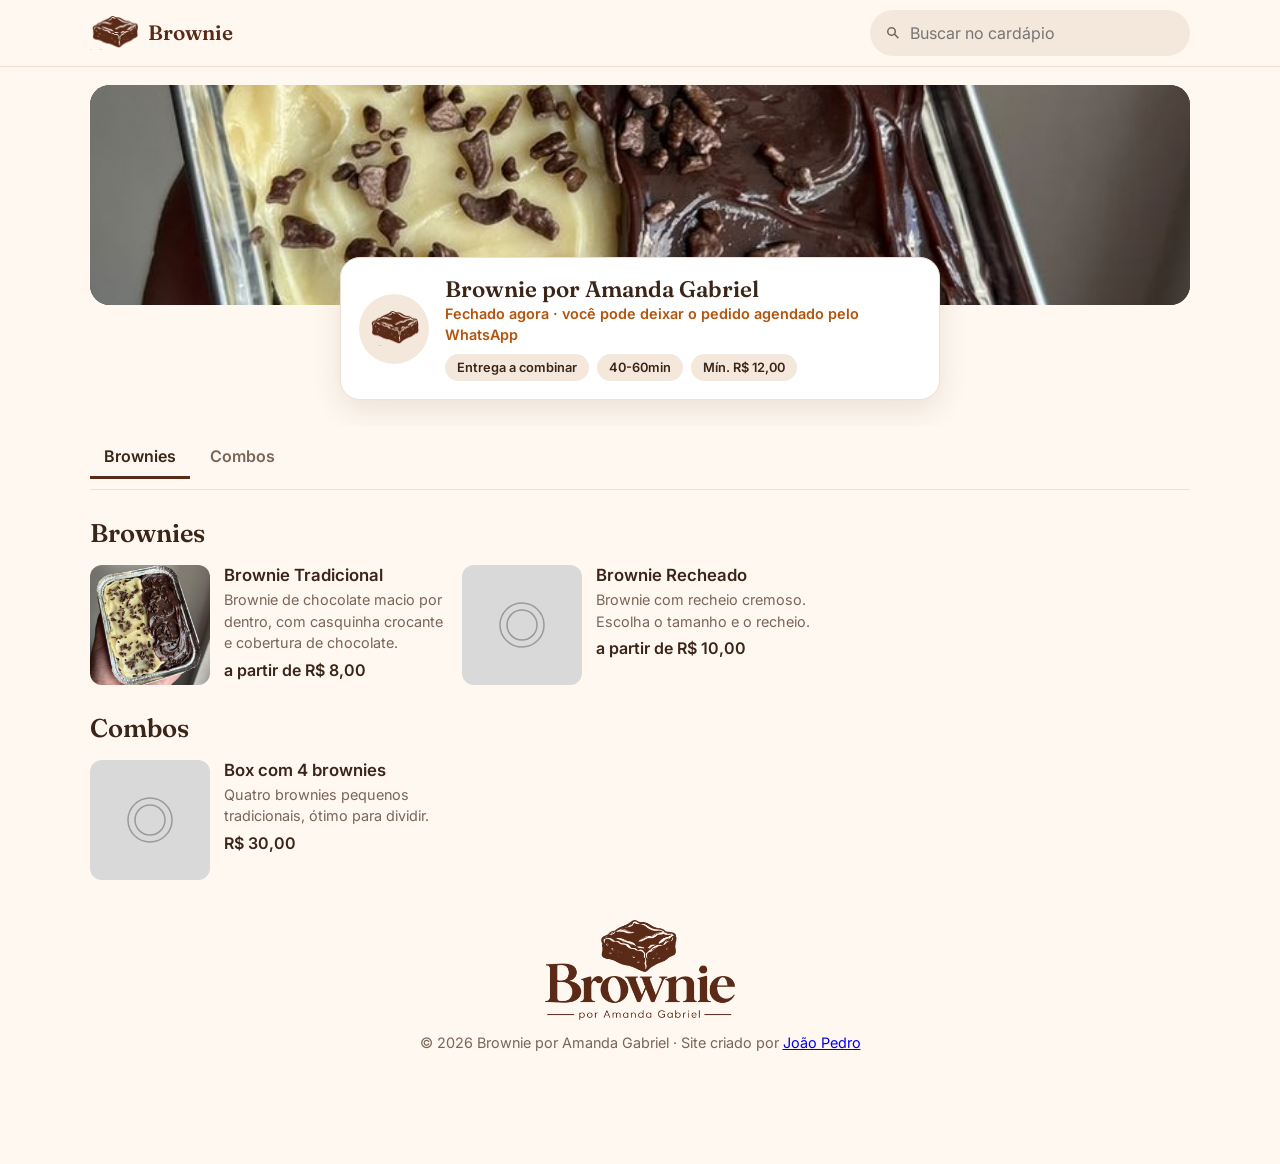
<file: index.html>
<!DOCTYPE html>
<html lang="pt-BR">
<head>
<meta charset="UTF-8">
<meta name="viewport" content="width=device-width, initial-scale=1">
<title>Peça seus brownies e cookies — Brownie por Amanda Gabriel</title>
<meta name="description" content="Cardápio online de brownies e cookies. Escolha, monte a sacola e envie o pedido pelo WhatsApp.">
<meta name="theme-color" content="#fff8f0">
<link rel="icon" href="assets/images/icon.png">
<link rel="preconnect" href="https://fonts.googleapis.com">
<link rel="preconnect" href="https://fonts.gstatic.com" crossorigin>
<link href="https://fonts.googleapis.com/css2?family=Fraunces:wght@600&family=Inter:wght@400;600&display=swap" rel="stylesheet">
<link rel="stylesheet" href="css/pedido.css">
</head>
<body>

<header class="top">
  <div class="wrap top-bar">
    <a class="logo" href="#" aria-label="Brownie por Amanda Gabriel"><img src="assets/images/icon.png" alt=""><span>Brownie</span></a>
    <label class="search">
      <svg viewBox="0 0 24 24" aria-hidden="true"><path d="M10 4a6 6 0 1 0 3.7 10.7l4.8 4.8 1.4-1.4-4.8-4.8A6 6 0 0 0 10 4zm0 2a4 4 0 1 1 0 8 4 4 0 0 1 0-8z"/></svg>
      <input id="busca" type="search" placeholder="Buscar no cardápio" autocomplete="off">
    </label>
  </div>
</header>

<main class="wrap">
  <section class="banner" aria-hidden="true"><img src="assets/images/brownie.jpg" alt=""></section>

  <section class="store" aria-label="Sobre a loja">
    <img class="store-logo" src="assets/images/icon.png" alt="">
    <div>
      <h1>Brownie por Amanda Gabriel</h1>
      <p id="status" class="status"></p>
      <ul class="chips">
        <li id="chip-taxa"></li><li id="chip-tempo"></li><li id="chip-min"></li>
      </ul>
    </div>
  </section>

  <nav id="tabs" class="tabs" aria-label="Categorias"></nav>
  <div id="menu"></div>
  <p id="vazio" class="vazio" hidden>Nenhum item encontrado.</p>
</main>

<footer class="footer">
  <img src="assets/images/logo.png" width="190" alt="Brownie por Amanda Gabriel" loading="lazy">
  <p>© 2026 Brownie por Amanda Gabriel · Site criado por <a href="https://instagram.com/ojpfreitas" target="_blank" rel="noopener noreferrer">João Pedro</a></p>
</footer>

<button id="cart-bar" class="cart-bar" hidden>
  <span id="cart-qty" class="badge">0</span><span>Ver sacola</span><strong id="cart-total">R$ 0,00</strong>
</button>

<div id="overlay" class="overlay" hidden></div>

<div id="modal" class="sheet" role="dialog" aria-modal="true" aria-labelledby="m-nome" hidden>
  <button class="x" data-close aria-label="Fechar">×</button>
  <div id="m-img" class="m-img"></div>
  <div class="sheet-body">
    <h2 id="m-nome"></h2>
    <p id="m-desc" class="muted"></p>
    <div id="m-opts"></div>
    <label class="field">Observações
      <textarea id="m-obs" rows="2" placeholder="Ex.: sem granulado"></textarea>
    </label>
  </div>
  <div class="sheet-foot">
    <div class="qty"><button id="m-menos" aria-label="Diminuir">−</button><span id="m-qty">1</span><button id="m-mais" aria-label="Aumentar">+</button></div>
    <button id="m-add" class="btn">Adicionar <span id="m-sub"></span></button>
  </div>
</div>

<aside id="drawer" class="sheet drawer" role="dialog" aria-modal="true" aria-labelledby="d-titulo" hidden>
  <button class="x" data-close aria-label="Fechar">×</button>
  <div class="sheet-body">
    <h2 id="d-titulo">Sua sacola</h2>
    <ul id="d-itens" class="itens"></ul>
    <p id="d-vazia" class="muted" hidden>Sua sacola está vazia.</p>
    <form id="form" novalidate>
      <label class="field">Seu nome<input name="nome" required autocomplete="name"></label>
      <fieldset class="field">
        <legend>Como quer receber?</legend>
        <label class="radio"><input type="radio" name="tipo" value="entrega" checked> Entrega</label>
        <label class="radio"><input type="radio" name="tipo" value="retirada"> Retirada</label>
      </fieldset>
      <div id="f-end" class="addr">
        <label class="field">CEP<input name="cep" inputmode="numeric" maxlength="9" placeholder="00000-000" autocomplete="postal-code"></label>
        <p id="cep-msg" class="muted w3" role="status"></p>
        <label class="field w2">Rua<input name="rua" autocomplete="address-line1"></label>
        <label class="field">Número<input name="numero" inputmode="numeric" autocomplete="address-line2"></label>
        <label class="field">Complemento<input name="compl" placeholder="Apto, bloco"></label>
        <label class="field">Bairro<input name="bairro" list="bairros" autocomplete="address-level3"></label>
        <label class="field">Cidade<input name="cidade" autocomplete="address-level2"></label>
        <datalist id="bairros"></datalist>
        <p class="ent w3">O valor da entrega é combinado pelo WhatsApp.</p>
        <p id="ent-info" class="muted w3" hidden></p>
      </div>
      <label class="field">Pagamento
        <select name="pagamento"><option>Pix</option><option>Cartão (na entrega)</option><option>Dinheiro</option></select>
      </label>
    </form>
  </div>
  <div class="sheet-foot col">
    <dl class="totais">
      <div><dt>Subtotal</dt><dd id="t-sub"></dd></div>
      <div id="t-taxa-row"><dt>Entrega</dt><dd id="t-taxa"></dd></div>
      <div class="tot"><dt>Total dos produtos</dt><dd id="t-total"></dd></div>
    </dl>
    <p id="min-aviso" class="aviso" hidden></p>
    <p id="erro" class="erro" role="alert" hidden></p>
    <button id="enviar" class="btn wa">Enviar pedido pelo WhatsApp</button>
  </div>
</aside>

<script src="js/config.js"></script>
<script src="js/db.js"></script>
<script src="js/app.js"></script>
</body>
</html>
</file>
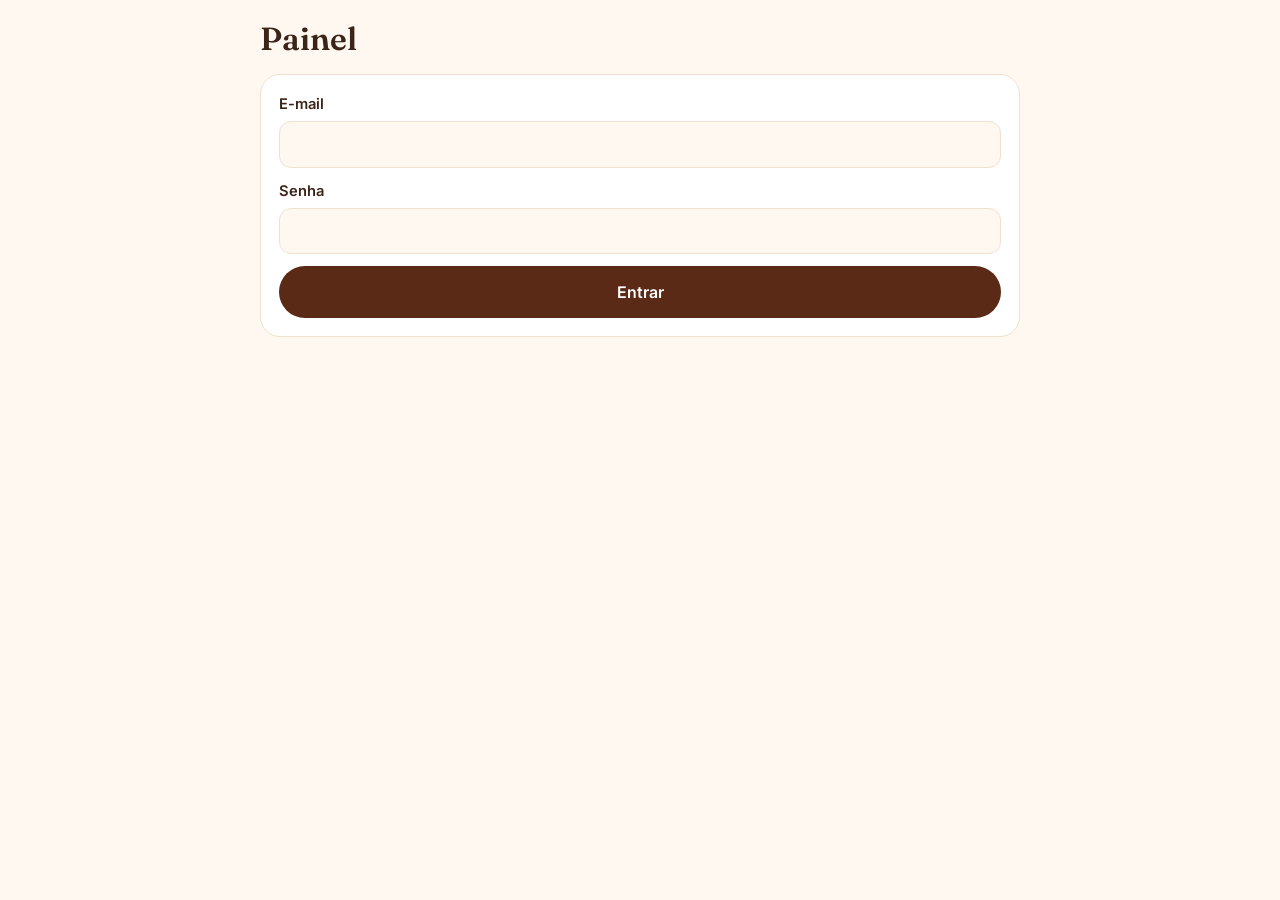
<file: admin/index.html>
<!DOCTYPE html>
<html lang="pt-BR"><head>
<meta charset="UTF-8"><meta name="viewport" content="width=device-width, initial-scale=1">
<meta name="robots" content="noindex,nofollow">
<title>Admin — Brownie por Amanda Gabriel</title>
<link href="https://fonts.googleapis.com/css2?family=Fraunces:wght@600&family=Inter:wght@400;600&display=swap" rel="stylesheet">
<link rel="stylesheet" href="../css/pedido.css"><link rel="stylesheet" href="admin.css">
</head><body>
<main class="wrap adm">
  <header class="adm-top"><h1>Painel</h1><button id="sair" class="btn sm ghost" hidden>Sair</button></header>

  <section id="setup" hidden><p>Configure o Supabase em <code>js/config.js</code> (veja <code>supabase.sql</code>) para usar o painel.</p></section>

  <form id="login" hidden class="card">
    <label class="field">E-mail<input name="email" type="email" required autocomplete="username"></label>
    <label class="field">Senha<input name="senha" type="password" required autocomplete="current-password"></label>
    <p id="login-erro" class="erro" hidden></p>
    <button class="btn">Entrar</button>
  </form>

  <div id="app" hidden>
    <nav class="tabs" id="abas">
      <a href="#pedidos" data-t="pedidos" class="on">Pedidos <span id="novos" class="badge" hidden>0</span></a>
      <a href="#produtos" data-t="produtos">Produtos</a>
      <a href="#config" data-t="config">Configurações</a>
    </nav>

    <section id="t-pedidos"><div id="lista-ped"></div></section>

    <section id="t-produtos" hidden>
      <button id="novo" class="btn sm">+ Novo produto</button>
      <form id="f-prod" class="card" hidden>
        <input type="hidden" name="id">
        <label class="field">Nome<input name="nome" required></label>
        <label class="field">Categoria<input name="categoria" required list="cats" placeholder="Escolha ou digite: Brownies, Cookies..."></label><datalist id="cats"></datalist>
        <label class="field">Descrição<textarea name="descricao" rows="2"></textarea></label>
        <label class="field">Foto (URL ou caminho, ex.: assets/images/x.jpg)<input name="img"></label>
        <label class="field">Preço base (R$) — deixe só o preço aqui se não houver opções<input name="preco" inputmode="decimal"></label>
        <label class="field">Opções (uma linha por grupo)<textarea name="opcoes" rows="3" placeholder="Tamanho: Pequeno=8, Grande=14&#10;Recheio: Brigadeiro=0, Ninho=0"></textarea></label>
        <p class="muted">Em cada opção, o valor depois do "=" é o preço (some ao preço base). Com opções, deixe o preço base vazio.</p>
        <label class="field">Ordem na lista<input name="ordem" type="number" value="0"></label>
        <p id="prod-erro" class="erro" hidden></p>
        <div class="row"><button class="btn sm">Salvar</button><button type="button" id="cancela" class="btn sm ghost">Cancelar</button></div>
      </form>
      <div id="lista-prod"></div>
    </section>

    <section id="t-config" hidden>
      <form id="f-cfg" class="card">
        <label class="field">WhatsApp (com 55 e DDD)<input name="whatsapp" required></label>
        <label class="field">Prazo padrão (ex.: 40-60min)<input name="tempo" required></label>
        <label class="field">Pedido mínimo (R$)<input name="pedidoMinimo" inputmode="decimal" required></label>
        <label class="field">Prazo por bairro (uma linha por bairro)<textarea name="zonas" rows="6" placeholder="Centro = 30-40min&#10;Universitário = 45-60min"></textarea></label>
        <p class="muted">Bairros fora da lista usam o prazo padrão. O valor da entrega é sempre combinado pelo WhatsApp.</p>
        <p id="cfg-msg" class="muted" role="status"></p>
        <button class="btn sm">Salvar configurações</button>
      </form>
    </section>
  </div>
</main>
<script src="../js/config.js"></script><script src="../js/db.js"></script><script src="admin.js"></script>
</body></html>
</file>
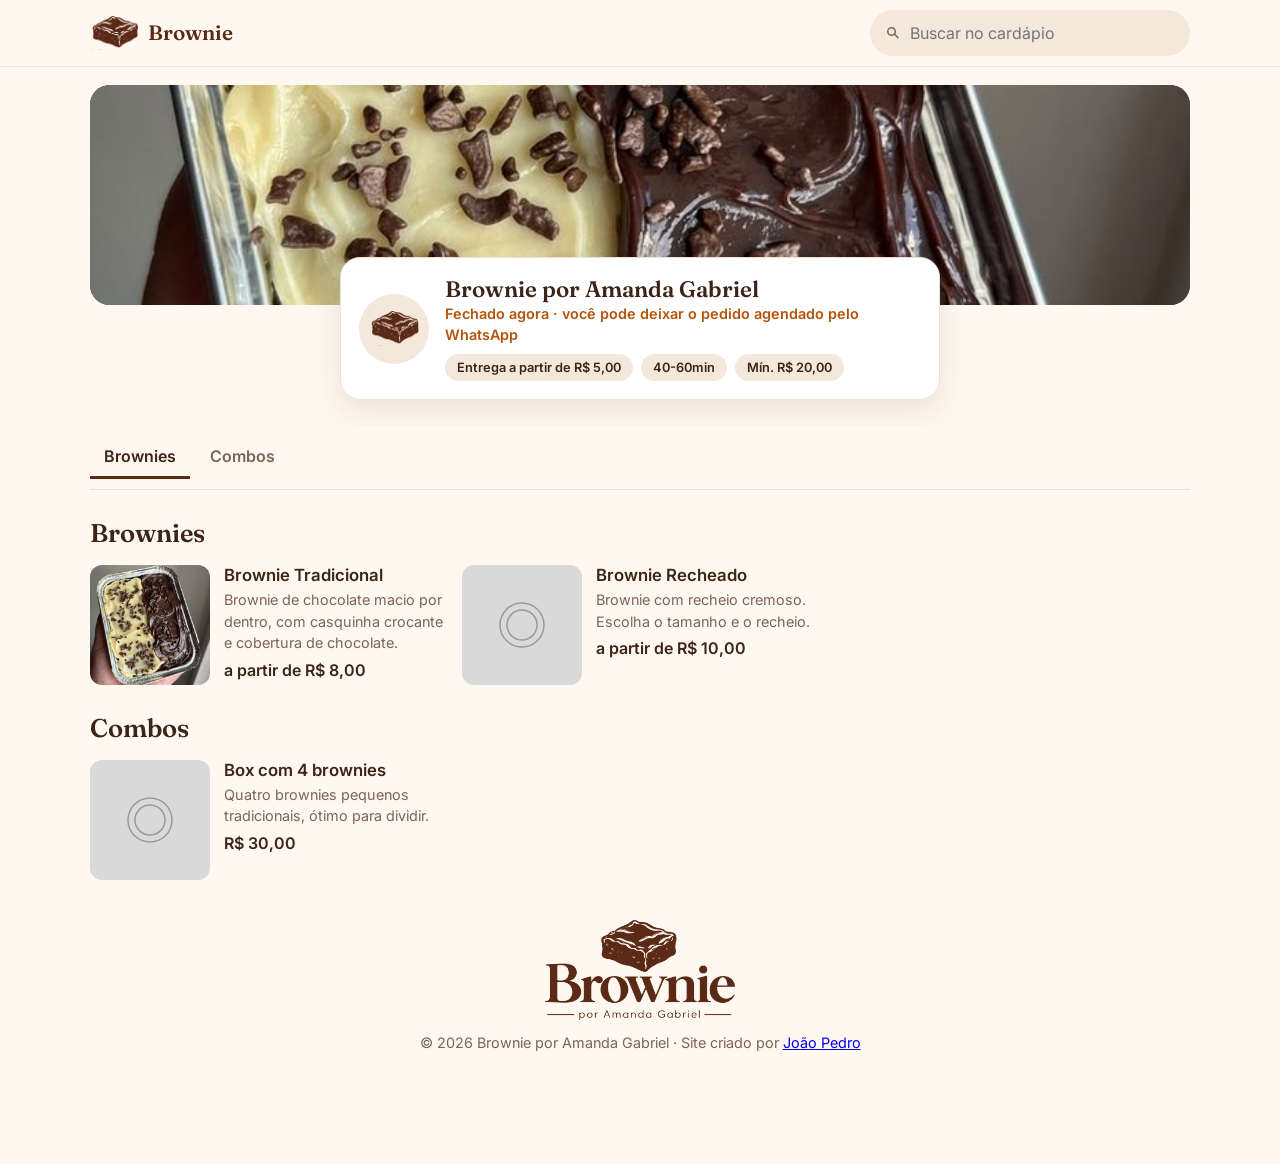
<file: brownie-pedidos/index.html>
<!DOCTYPE html>
<html lang="pt-BR">
<head>
<meta charset="UTF-8">
<meta name="viewport" content="width=device-width, initial-scale=1">
<title>Peça seu brownie — Brownie por Amanda Gabriel</title>
<meta name="description" content="Cardápio online de brownies. Escolha, monte a sacola e envie o pedido pelo WhatsApp.">
<meta name="theme-color" content="#fff8f0">
<link rel="icon" href="assets/images/icon.png">
<link rel="preconnect" href="https://fonts.googleapis.com">
<link rel="preconnect" href="https://fonts.gstatic.com" crossorigin>
<link href="https://fonts.googleapis.com/css2?family=Fraunces:wght@600&family=Inter:wght@400;600&display=swap" rel="stylesheet">
<link rel="stylesheet" href="css/pedido.css">
</head>
<body>

<header class="top">
  <div class="wrap top-bar">
    <a class="logo" href="#" aria-label="Brownie por Amanda Gabriel"><img src="assets/images/icon.png" alt=""><span>Brownie</span></a>
    <label class="search">
      <svg viewBox="0 0 24 24" aria-hidden="true"><path d="M10 4a6 6 0 1 0 3.7 10.7l4.8 4.8 1.4-1.4-4.8-4.8A6 6 0 0 0 10 4zm0 2a4 4 0 1 1 0 8 4 4 0 0 1 0-8z"/></svg>
      <input id="busca" type="search" placeholder="Buscar no cardápio" autocomplete="off">
    </label>
  </div>
</header>

<main class="wrap">
  <section class="banner" aria-hidden="true"><img src="assets/images/brownie.jpg" alt=""></section>

  <section class="store" aria-label="Sobre a loja">
    <img class="store-logo" src="assets/images/icon.png" alt="">
    <div>
      <h1>Brownie por Amanda Gabriel</h1>
      <p id="status" class="status"></p>
      <ul class="chips">
        <li id="chip-taxa"></li><li id="chip-tempo"></li><li id="chip-min"></li>
      </ul>
    </div>
  </section>

  <nav id="tabs" class="tabs" aria-label="Categorias"></nav>
  <div id="menu"></div>
  <p id="vazio" class="vazio" hidden>Nenhum item encontrado.</p>
</main>

<footer class="footer">
  <img src="assets/images/logo.png" width="190" alt="Brownie por Amanda Gabriel" loading="lazy">
  <p>© 2026 Brownie por Amanda Gabriel · Site criado por <a href="https://instagram.com/ojpfreitas" target="_blank" rel="noopener noreferrer">João Pedro</a></p>
</footer>

<button id="cart-bar" class="cart-bar" hidden>
  <span id="cart-qty" class="badge">0</span><span>Ver sacola</span><strong id="cart-total">R$ 0,00</strong>
</button>

<div id="overlay" class="overlay" hidden></div>

<div id="modal" class="sheet" role="dialog" aria-modal="true" aria-labelledby="m-nome" hidden>
  <button class="x" data-close aria-label="Fechar">×</button>
  <div id="m-img" class="m-img"></div>
  <div class="sheet-body">
    <h2 id="m-nome"></h2>
    <p id="m-desc" class="muted"></p>
    <div id="m-opts"></div>
    <label class="field">Observações
      <textarea id="m-obs" rows="2" placeholder="Ex.: sem granulado"></textarea>
    </label>
  </div>
  <div class="sheet-foot">
    <div class="qty"><button id="m-menos" aria-label="Diminuir">−</button><span id="m-qty">1</span><button id="m-mais" aria-label="Aumentar">+</button></div>
    <button id="m-add" class="btn">Adicionar <span id="m-sub"></span></button>
  </div>
</div>

<aside id="drawer" class="sheet drawer" role="dialog" aria-modal="true" aria-labelledby="d-titulo" hidden>
  <button class="x" data-close aria-label="Fechar">×</button>
  <div class="sheet-body">
    <h2 id="d-titulo">Sua sacola</h2>
    <ul id="d-itens" class="itens"></ul>
    <p id="d-vazia" class="muted" hidden>Sua sacola está vazia.</p>
    <form id="form" novalidate>
      <label class="field">Seu nome<input name="nome" required autocomplete="name"></label>
      <fieldset class="field">
        <legend>Como quer receber?</legend>
        <label class="radio"><input type="radio" name="tipo" value="entrega" checked> Entrega</label>
        <label class="radio"><input type="radio" name="tipo" value="retirada"> Retirada</label>
      </fieldset>
      <div id="f-end" class="addr">
        <label class="field">CEP<input name="cep" inputmode="numeric" maxlength="9" placeholder="00000-000" autocomplete="postal-code"></label>
        <p id="cep-msg" class="muted w3" role="status"></p>
        <label class="field w2">Rua<input name="rua" autocomplete="address-line1"></label>
        <label class="field">Número<input name="numero" inputmode="numeric" autocomplete="address-line2"></label>
        <label class="field">Complemento<input name="compl" placeholder="Apto, bloco"></label>
        <label class="field">Bairro<input name="bairro" list="bairros" autocomplete="address-level3"></label>
        <label class="field">Cidade<input name="cidade" autocomplete="address-level2"></label>
        <datalist id="bairros"></datalist>
        <p id="ent-info" class="ent w3" hidden></p>
      </div>
      <label class="field">Pagamento
        <select name="pagamento"><option>Pix</option><option>Cartão (na entrega)</option><option>Dinheiro</option></select>
      </label>
      <p id="erro" class="erro" role="alert" hidden></p>
    </form>
  </div>
  <div class="sheet-foot col">
    <dl class="totais">
      <div><dt>Subtotal</dt><dd id="t-sub"></dd></div>
      <div id="t-taxa-row"><dt>Taxa de entrega</dt><dd id="t-taxa"></dd></div>
      <div class="tot"><dt>Total</dt><dd id="t-total"></dd></div>
    </dl>
    <button id="enviar" class="btn wa">Enviar pedido pelo WhatsApp</button>
  </div>
</aside>

<script src="js/config.js"></script>
<script src="js/db.js"></script>
<script src="js/app.js"></script>
</body>
</html>
</file>
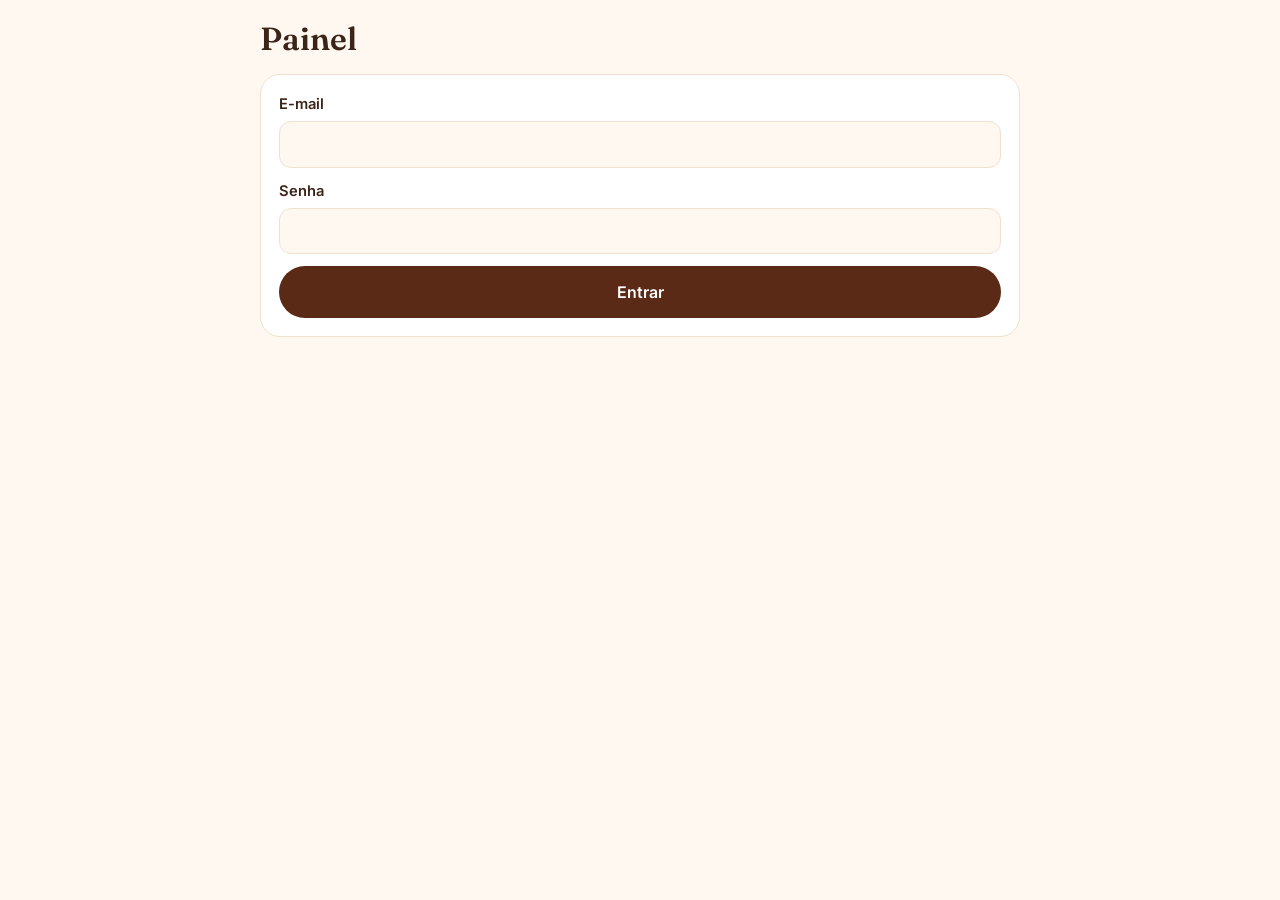
<file: brownie-pedidos/admin/index.html>
<!DOCTYPE html>
<html lang="pt-BR"><head>
<meta charset="UTF-8"><meta name="viewport" content="width=device-width, initial-scale=1">
<meta name="robots" content="noindex,nofollow">
<title>Admin — Brownie por Amanda Gabriel</title>
<link href="https://fonts.googleapis.com/css2?family=Fraunces:wght@600&family=Inter:wght@400;600&display=swap" rel="stylesheet">
<link rel="stylesheet" href="../css/pedido.css"><link rel="stylesheet" href="admin.css">
</head><body>
<main class="wrap adm">
  <header class="adm-top"><h1>Painel</h1><button id="sair" class="btn sm ghost" hidden>Sair</button></header>

  <section id="setup" hidden><p>Configure o Supabase em <code>js/config.js</code> (veja <code>supabase.sql</code>) para usar o painel.</p></section>

  <form id="login" hidden class="card">
    <label class="field">E-mail<input name="email" type="email" required autocomplete="username"></label>
    <label class="field">Senha<input name="senha" type="password" required autocomplete="current-password"></label>
    <p id="login-erro" class="erro" hidden></p>
    <button class="btn">Entrar</button>
  </form>

  <div id="app" hidden>
    <nav class="tabs" id="abas">
      <a href="#pedidos" data-t="pedidos" class="on">Pedidos <span id="novos" class="badge" hidden>0</span></a>
      <a href="#produtos" data-t="produtos">Produtos</a>
      <a href="#config" data-t="config">Configurações</a>
    </nav>

    <section id="t-pedidos"><div id="lista-ped"></div></section>

    <section id="t-produtos" hidden>
      <button id="novo" class="btn sm">+ Novo produto</button>
      <form id="f-prod" class="card" hidden>
        <input type="hidden" name="id">
        <label class="field">Nome<input name="nome" required></label>
        <label class="field">Categoria<input name="categoria" required list="cats" value="Brownies"></label><datalist id="cats"></datalist>
        <label class="field">Descrição<textarea name="descricao" rows="2"></textarea></label>
        <label class="field">Foto (URL ou caminho, ex.: assets/images/x.jpg)<input name="img"></label>
        <label class="field">Preço base (R$) — deixe só o preço aqui se não houver opções<input name="preco" inputmode="decimal"></label>
        <label class="field">Opções (uma linha por grupo)<textarea name="opcoes" rows="3" placeholder="Tamanho: Pequeno=8, Grande=14&#10;Recheio: Brigadeiro=0, Ninho=0"></textarea></label>
        <p class="muted">Em cada opção, o valor depois do "=" é o preço (some ao preço base). Com opções, deixe o preço base vazio.</p>
        <label class="field">Ordem na lista<input name="ordem" type="number" value="0"></label>
        <p id="prod-erro" class="erro" hidden></p>
        <div class="row"><button class="btn sm">Salvar</button><button type="button" id="cancela" class="btn sm ghost">Cancelar</button></div>
      </form>
      <div id="lista-prod"></div>
    </section>

    <section id="t-config" hidden>
      <form id="f-cfg" class="card">
        <label class="field">WhatsApp (com 55 e DDD)<input name="whatsapp" required></label>
        <label class="field">Taxa de entrega padrão (R$)<input name="taxaEntrega" inputmode="decimal" required></label>
        <label class="field">Prazo padrão (ex.: 40-60min)<input name="tempo" required></label>
        <label class="field">Pedido mínimo (R$)<input name="pedidoMinimo" inputmode="decimal" required></label>
        <label class="field">Taxa e prazo por bairro (uma linha por bairro)<textarea name="zonas" rows="6" placeholder="Centro = 5, 30-40min&#10;Universitário = 8, 45-60min"></textarea></label>
        <p class="muted">Bairros que não estiverem na lista usam a taxa e o prazo padrão.</p>
        <p id="cfg-msg" class="muted" role="status"></p>
        <button class="btn sm">Salvar configurações</button>
      </form>
    </section>
  </div>
</main>
<script src="../js/config.js"></script><script src="../js/db.js"></script><script src="admin.js"></script>
</body></html>
</file>
<file: css/pedido.css>
:root{--bg:#fff8f0;--surface:#fff;--ink:#3b2418;--muted:#7a6558;--line:#efe1d2;--accent:#5a2a17;--accent-dark:#43200f;--soft:#f4e8dc;--radius:20px;--max:1100px;--serif:"Fraunces",Georgia,serif;--sans:"Inter",system-ui,-apple-system,"Segoe UI",sans-serif}
*{box-sizing:border-box;margin:0}
html{scroll-behavior:smooth;scroll-padding-top:130px}
body{font:16px/1.5 var(--sans);color:var(--ink);background:var(--bg);padding-bottom:90px}
button,input,textarea,select{font:inherit;color:inherit}
button{cursor:pointer}
:focus-visible{outline:3px solid var(--accent);outline-offset:2px}
[hidden]{display:none!important}
.wrap{width:min(100% - 32px,var(--max));margin:0 auto}
h1,h2,h3{font-family:var(--serif);font-weight:600;line-height:1.2}
.muted{color:var(--muted);font-size:.95rem}

.top{background:rgba(255,248,240,.94);backdrop-filter:blur(10px);border-bottom:1px solid var(--line)}
.top-bar{display:flex;align-items:center;justify-content:space-between;gap:16px;min-height:66px}
.logo{display:flex;align-items:center;gap:10px;color:var(--accent);font:600 1.3rem/1 var(--serif);text-decoration:none}
.logo img{height:34px;width:auto}
.search{display:flex;align-items:center;gap:8px;flex:0 1 320px;padding:0 14px;border-radius:99px;background:var(--soft)}
.search svg{width:18px;height:18px;fill:var(--muted)}
.search input{flex:1;min-width:0;padding:11px 0;border:0;background:none;outline:none}

.banner{margin-top:18px;height:220px;overflow:hidden;border-radius:var(--radius);background:var(--accent)}
.banner img{width:100%;height:100%;object-fit:cover;object-position:50% 40%}
.store{position:relative;display:flex;gap:16px;align-items:center;width:min(100%,600px);margin:-48px auto 0;padding:18px;border:1px solid var(--line);border-radius:var(--radius);background:var(--surface);box-shadow:0 10px 30px rgba(59,36,24,.1)}
.store-logo{width:70px;height:70px;padding:10px;border-radius:50%;object-fit:contain;background:var(--soft)}
.store h1{font-size:1.4rem}
.status{font-size:.9rem;font-weight:600;color:#b45309}
.status.on{color:#15803d}
.chips{display:flex;flex-wrap:wrap;gap:8px;margin-top:8px;padding:0;list-style:none}
.chips li{padding:4px 12px;border-radius:99px;background:var(--soft);font-size:.8rem;font-weight:600}

.tabs{position:sticky;top:0;z-index:5;display:flex;gap:6px;margin-top:26px;padding:10px 0;overflow-x:auto;background:var(--bg);border-bottom:1px solid var(--line);scrollbar-width:none}
.tabs a{flex:none;padding:8px 14px;border-bottom:3px solid transparent;color:var(--muted);font-weight:600;text-decoration:none}
.tabs a.on{color:var(--ink);border-color:var(--accent)}
.cat{padding-top:28px}
.cat h2{margin-bottom:16px;font-size:1.6rem}
.grid{display:grid;grid-template-columns:repeat(auto-fill,minmax(300px,1fr));gap:16px}
.item{display:flex;gap:14px;width:100%;padding:0;border:0;border-radius:14px;background:none;text-align:left}
.item:hover h3{color:var(--accent)}
.thumb{flex:none;display:grid;place-items:center;width:120px;height:120px;overflow:hidden;border-radius:12px;background:#d9d9d9}
.thumb img{width:100%;height:100%;object-fit:cover}
.thumb svg{width:64px;height:64px;fill:none;stroke:#9a9a9a;stroke-width:1.5}
.info{display:flex;flex-direction:column;gap:4px;min-width:0}
.info h3{font:600 1.05rem var(--sans)}
.info p{display:-webkit-box;-webkit-line-clamp:3;line-clamp:3;-webkit-box-orient:vertical;overflow:hidden;color:var(--muted);font-size:.9rem}
.info b{margin-top:auto;font-weight:600}
.vazio{padding:60px 0;text-align:center;color:var(--muted)}

.footer{display:grid;justify-items:center;gap:12px;padding:40px 16px 20px;color:var(--muted);font-size:.9rem;text-align:center}

.btn{display:inline-flex;align-items:center;justify-content:center;gap:8px;padding:14px 24px;border:0;border-radius:99px;background:var(--accent);color:#fff;font-weight:600;transition:.2s}
.btn:hover{background:var(--accent-dark)}
.btn.wa{width:100%;background:#16a34a}.btn.wa:hover{background:#15803d}
.cart-bar{position:fixed;z-index:20;left:50%;bottom:16px;transform:translateX(-50%);display:flex;align-items:center;justify-content:space-between;gap:14px;width:min(100% - 32px,520px);padding:14px 20px;border:0;border-radius:99px;background:var(--accent);color:#fff;box-shadow:0 10px 26px rgba(0,0,0,.28)}
.badge{display:grid;place-items:center;min-width:26px;height:26px;border-radius:50%;background:#fff;color:var(--accent);font-size:.85rem;font-weight:700}

.overlay{position:fixed;inset:0;z-index:30;background:rgba(30,15,8,.5)}
.sheet{position:fixed;z-index:40;left:50%;top:50%;transform:translate(-50%,-50%);display:flex;flex-direction:column;width:min(100%,480px);max-height:92vh;overflow:hidden;border-radius:var(--radius);background:var(--surface)}
.sheet-body{flex:1;overflow-y:auto;padding:20px;display:grid;gap:14px;align-content:start}
.sheet-foot{display:flex;align-items:center;gap:12px;padding:14px 20px;border-top:1px solid var(--line)}
.sheet-foot.col{flex-direction:column;align-items:stretch}
.sheet-foot .btn{flex:1}
.x{position:absolute;z-index:2;top:10px;right:10px;width:36px;height:36px;border:0;border-radius:50%;background:rgba(255,255,255,.92);font-size:1.5rem;line-height:1}
.m-img{position:relative;flex:none;height:220px;overflow:hidden;background:#d9d9d9}
.m-img img{position:absolute;inset:0;display:block;width:100%;height:100%;object-fit:cover}
.m-img:empty{display:none}
.grp legend{margin-bottom:6px;font-weight:600}
.grp{padding:0;border:0}
.opt{display:flex;justify-content:space-between;gap:10px;padding:12px 14px;margin-bottom:8px;border:2px solid var(--line);border-radius:12px;cursor:pointer}
.opt:has(input:checked){border-color:var(--accent);background:var(--soft)}
.opt input{accent-color:var(--accent);margin-right:8px}
.field{display:grid;gap:6px;padding:0;border:0;font-weight:600;font-size:.92rem}
.field input,.field textarea,.field select{padding:11px 12px;border:1px solid var(--line);border-radius:12px;background:var(--bg);font-weight:400;resize:vertical}
.radio{display:inline-flex;gap:6px;margin-right:16px;font-weight:400}
.radio input{accent-color:var(--accent)}
.qty{display:flex;align-items:center;gap:6px}
.qty button{width:34px;height:34px;border:1px solid var(--line);border-radius:50%;background:var(--surface);font-size:1.2rem}
.qty span{min-width:24px;text-align:center;font-weight:600}
.drawer{left:auto;right:0;top:0;transform:none;width:min(100%,440px);max-height:100vh;height:100vh;border-radius:var(--radius) 0 0 var(--radius)}
.drawer .x{background:var(--soft)}
.itens{display:grid;gap:12px;padding:0;list-style:none}
.itens li{display:grid;grid-template-columns:1fr auto;gap:4px 12px;padding-bottom:12px;border-bottom:1px solid var(--line)}
.itens small{grid-column:1;color:var(--muted)}
.itens .qty{grid-column:1}
.itens b{grid-row:1;grid-column:2}
.totais{display:grid;gap:4px;font-size:.95rem}
.totais div{display:flex;justify-content:space-between}
.totais dd{margin:0}
.totais .tot{padding-top:6px;border-top:1px solid var(--line);font-size:1.15rem;font-weight:700}
.erro{color:#b91c1c;font-size:.9rem;font-weight:600}

@media(max-width:640px){
  .search{flex:1}.logo span{display:none}
  .banner{height:150px}
  .sheet:not(.drawer){top:auto;bottom:0;transform:translateX(-50%);border-radius:var(--radius) var(--radius) 0 0}
  .drawer{border-radius:0}
}
@media(prefers-reduced-motion:reduce){html{scroll-behavior:auto}*{transition:none!important}}

/* Endereço / CEP */
.addr{display:grid;grid-template-columns:minmax(0,1fr) minmax(0,1fr);gap:12px}
.addr input,.field input:not([type=radio]):not([type=checkbox]),.field textarea,.field select{min-width:0;width:100%}
.addr .w2{grid-column:span 2}.addr .w3{grid-column:1/-1}
.addr>label:first-child{grid-column:1/-1}
.ent{padding:10px 14px;border-radius:12px;background:var(--soft);font-weight:600;font-size:.92rem}
.erro{padding:8px 12px;border-radius:10px;background:#fee2e2}

/* Aviso de pedido mínimo */
.aviso{padding:8px 12px;border-radius:10px;background:#fef3c7;color:#92400e;font-size:.9rem;font-weight:600}

/* Celular: 100vh inclui a barra do navegador e empurra o botão de finalizar para fora da tela.
   100dvh usa só a área realmente visível. */
.sheet{max-height:92vh;max-height:92dvh}
.drawer{height:100vh;height:100dvh;max-height:100vh;max-height:100dvh}
.sheet-foot{padding-bottom:max(14px,env(safe-area-inset-bottom))}
</file>
<file: admin/admin.css>
.adm{padding:20px 0 60px;max-width:760px}
.adm-top{display:flex;justify-content:space-between;align-items:center;margin-bottom:16px}
.card{display:grid;gap:12px;margin:14px 0;padding:18px;border:1px solid var(--line);border-radius:var(--radius);background:var(--surface)}
.btn.sm{padding:9px 18px;font-size:.92rem}
.btn.ghost{background:none;color:var(--ink);border:2px solid var(--line)}
.btn.ghost:hover{background:var(--soft)}
.btn.red{background:#b91c1c}
.row{display:flex;gap:10px;flex-wrap:wrap}
.tabs{position:static;margin-top:0}
.ped,.prod{margin:14px 0;padding:16px;border:1px solid var(--line);border-radius:var(--radius);background:var(--surface);display:grid;gap:6px}
.ped.novo{border-color:var(--accent);box-shadow:0 0 0 2px var(--soft)}
.ped header,.prod header{display:flex;justify-content:space-between;gap:10px;align-items:baseline}
.ped ul{margin:4px 0;padding-left:18px}
.ped select{padding:8px;border:1px solid var(--line);border-radius:10px;background:var(--bg)}
.tag{padding:2px 10px;border-radius:99px;background:var(--soft);font-size:.8rem;font-weight:600}
.off{opacity:.55}
</file>
<file: brownie-pedidos/css/pedido.css>
:root{--bg:#fff8f0;--surface:#fff;--ink:#3b2418;--muted:#7a6558;--line:#efe1d2;--accent:#5a2a17;--accent-dark:#43200f;--soft:#f4e8dc;--radius:20px;--max:1100px;--serif:"Fraunces",Georgia,serif;--sans:"Inter",system-ui,-apple-system,"Segoe UI",sans-serif}
*{box-sizing:border-box;margin:0}
html{scroll-behavior:smooth;scroll-padding-top:130px}
body{font:16px/1.5 var(--sans);color:var(--ink);background:var(--bg);padding-bottom:90px}
button,input,textarea,select{font:inherit;color:inherit}
button{cursor:pointer}
:focus-visible{outline:3px solid var(--accent);outline-offset:2px}
[hidden]{display:none!important}
.wrap{width:min(100% - 32px,var(--max));margin:0 auto}
h1,h2,h3{font-family:var(--serif);font-weight:600;line-height:1.2}
.muted{color:var(--muted);font-size:.95rem}

.top{background:rgba(255,248,240,.94);backdrop-filter:blur(10px);border-bottom:1px solid var(--line)}
.top-bar{display:flex;align-items:center;justify-content:space-between;gap:16px;min-height:66px}
.logo{display:flex;align-items:center;gap:10px;color:var(--accent);font:600 1.3rem/1 var(--serif);text-decoration:none}
.logo img{height:34px;width:auto}
.search{display:flex;align-items:center;gap:8px;flex:0 1 320px;padding:0 14px;border-radius:99px;background:var(--soft)}
.search svg{width:18px;height:18px;fill:var(--muted)}
.search input{flex:1;min-width:0;padding:11px 0;border:0;background:none;outline:none}

.banner{margin-top:18px;height:220px;overflow:hidden;border-radius:var(--radius);background:var(--accent)}
.banner img{width:100%;height:100%;object-fit:cover;object-position:50% 40%}
.store{position:relative;display:flex;gap:16px;align-items:center;width:min(100%,600px);margin:-48px auto 0;padding:18px;border:1px solid var(--line);border-radius:var(--radius);background:var(--surface);box-shadow:0 10px 30px rgba(59,36,24,.1)}
.store-logo{width:70px;height:70px;padding:10px;border-radius:50%;object-fit:contain;background:var(--soft)}
.store h1{font-size:1.4rem}
.status{font-size:.9rem;font-weight:600;color:#b45309}
.status.on{color:#15803d}
.chips{display:flex;flex-wrap:wrap;gap:8px;margin-top:8px;padding:0;list-style:none}
.chips li{padding:4px 12px;border-radius:99px;background:var(--soft);font-size:.8rem;font-weight:600}

.tabs{position:sticky;top:0;z-index:5;display:flex;gap:6px;margin-top:26px;padding:10px 0;overflow-x:auto;background:var(--bg);border-bottom:1px solid var(--line);scrollbar-width:none}
.tabs a{flex:none;padding:8px 14px;border-bottom:3px solid transparent;color:var(--muted);font-weight:600;text-decoration:none}
.tabs a.on{color:var(--ink);border-color:var(--accent)}
.cat{padding-top:28px}
.cat h2{margin-bottom:16px;font-size:1.6rem}
.grid{display:grid;grid-template-columns:repeat(auto-fill,minmax(300px,1fr));gap:16px}
.item{display:flex;gap:14px;width:100%;padding:0;border:0;border-radius:14px;background:none;text-align:left}
.item:hover h3{color:var(--accent)}
.thumb{flex:none;display:grid;place-items:center;width:120px;height:120px;overflow:hidden;border-radius:12px;background:#d9d9d9}
.thumb img{width:100%;height:100%;object-fit:cover}
.thumb svg{width:64px;height:64px;fill:none;stroke:#9a9a9a;stroke-width:1.5}
.info{display:flex;flex-direction:column;gap:4px;min-width:0}
.info h3{font:600 1.05rem var(--sans)}
.info p{display:-webkit-box;-webkit-line-clamp:3;-webkit-box-orient:vertical;overflow:hidden;color:var(--muted);font-size:.9rem}
.info b{margin-top:auto;font-weight:600}
.vazio{padding:60px 0;text-align:center;color:var(--muted)}

.footer{display:grid;justify-items:center;gap:12px;padding:40px 16px 20px;color:var(--muted);font-size:.9rem;text-align:center}

.btn{display:inline-flex;align-items:center;justify-content:center;gap:8px;padding:14px 24px;border:0;border-radius:99px;background:var(--accent);color:#fff;font-weight:600;transition:.2s}
.btn:hover{background:var(--accent-dark)}
.btn.wa{width:100%;background:#16a34a}.btn.wa:hover{background:#15803d}
.cart-bar{position:fixed;z-index:20;left:50%;bottom:16px;transform:translateX(-50%);display:flex;align-items:center;justify-content:space-between;gap:14px;width:min(100% - 32px,520px);padding:14px 20px;border:0;border-radius:99px;background:var(--accent);color:#fff;box-shadow:0 10px 26px rgba(0,0,0,.28)}
.badge{display:grid;place-items:center;min-width:26px;height:26px;border-radius:50%;background:#fff;color:var(--accent);font-size:.85rem;font-weight:700}

.overlay{position:fixed;inset:0;z-index:30;background:rgba(30,15,8,.5)}
.sheet{position:fixed;z-index:40;left:50%;top:50%;transform:translate(-50%,-50%);display:flex;flex-direction:column;width:min(100%,480px);max-height:92vh;overflow:hidden;border-radius:var(--radius);background:var(--surface)}
.sheet-body{flex:1;overflow-y:auto;padding:20px;display:grid;gap:14px;align-content:start}
.sheet-foot{display:flex;align-items:center;gap:12px;padding:14px 20px;border-top:1px solid var(--line)}
.sheet-foot.col{flex-direction:column;align-items:stretch}
.sheet-foot .btn{flex:1}
.x{position:absolute;z-index:2;top:10px;right:10px;width:36px;height:36px;border:0;border-radius:50%;background:rgba(255,255,255,.92);font-size:1.5rem;line-height:1}
.m-img{height:200px;display:grid;place-items:center;background:#d9d9d9}
.m-img img{width:100%;height:100%;object-fit:cover}
.m-img:empty{display:none}
.grp legend{margin-bottom:6px;font-weight:600}
.grp{padding:0;border:0}
.opt{display:flex;justify-content:space-between;gap:10px;padding:12px 14px;margin-bottom:8px;border:2px solid var(--line);border-radius:12px;cursor:pointer}
.opt:has(input:checked){border-color:var(--accent);background:var(--soft)}
.opt input{accent-color:var(--accent);margin-right:8px}
.field{display:grid;gap:6px;padding:0;border:0;font-weight:600;font-size:.92rem}
.field input,.field textarea,.field select{padding:11px 12px;border:1px solid var(--line);border-radius:12px;background:var(--bg);font-weight:400;resize:vertical}
.radio{display:inline-flex;gap:6px;margin-right:16px;font-weight:400}
.radio input{accent-color:var(--accent)}
.qty{display:flex;align-items:center;gap:6px}
.qty button{width:34px;height:34px;border:1px solid var(--line);border-radius:50%;background:var(--surface);font-size:1.2rem}
.qty span{min-width:24px;text-align:center;font-weight:600}
.drawer{left:auto;right:0;top:0;transform:none;width:min(100%,440px);max-height:100vh;height:100vh;border-radius:var(--radius) 0 0 var(--radius)}
.drawer .x{background:var(--soft)}
.itens{display:grid;gap:12px;padding:0;list-style:none}
.itens li{display:grid;grid-template-columns:1fr auto;gap:4px 12px;padding-bottom:12px;border-bottom:1px solid var(--line)}
.itens small{grid-column:1;color:var(--muted)}
.itens .qty{grid-column:1}
.itens b{grid-row:1;grid-column:2}
.totais{display:grid;gap:4px;font-size:.95rem}
.totais div{display:flex;justify-content:space-between}
.totais dd{margin:0}
.totais .tot{padding-top:6px;border-top:1px solid var(--line);font-size:1.15rem;font-weight:700}
.erro{color:#b91c1c;font-size:.9rem;font-weight:600}

@media(max-width:640px){
  .search{flex:1}.logo span{display:none}
  .banner{height:150px}
  .sheet:not(.drawer){top:auto;bottom:0;transform:translateX(-50%);border-radius:var(--radius) var(--radius) 0 0}
  .drawer{border-radius:0}
}
@media(prefers-reduced-motion:reduce){html{scroll-behavior:auto}*{transition:none!important}}

/* Endereço / CEP */
.addr{display:grid;grid-template-columns:minmax(0,1fr) minmax(0,1fr);gap:12px}
.addr input,.field input:not([type=radio]):not([type=checkbox]),.field textarea,.field select{min-width:0;width:100%}
.addr .w2{grid-column:span 2}.addr .w3{grid-column:1/-1}
.addr>label:first-child{grid-column:1/-1}
.ent{padding:10px 14px;border-radius:12px;background:var(--soft);font-weight:600;font-size:.92rem}
.erro{padding:8px 12px;border-radius:10px;background:#fee2e2}
</file>
<file: brownie-pedidos/admin/admin.css>
.adm{padding:20px 0 60px;max-width:760px}
.adm-top{display:flex;justify-content:space-between;align-items:center;margin-bottom:16px}
.card{display:grid;gap:12px;margin:14px 0;padding:18px;border:1px solid var(--line);border-radius:var(--radius);background:var(--surface)}
.btn.sm{padding:9px 18px;font-size:.92rem}
.btn.ghost{background:none;color:var(--ink);border:2px solid var(--line)}
.btn.ghost:hover{background:var(--soft)}
.btn.red{background:#b91c1c}
.row{display:flex;gap:10px;flex-wrap:wrap}
.tabs{position:static;margin-top:0}
.ped,.prod{margin:14px 0;padding:16px;border:1px solid var(--line);border-radius:var(--radius);background:var(--surface);display:grid;gap:6px}
.ped.novo{border-color:var(--accent);box-shadow:0 0 0 2px var(--soft)}
.ped header,.prod header{display:flex;justify-content:space-between;gap:10px;align-items:baseline}
.ped ul{margin:4px 0;padding-left:18px}
.ped select{padding:8px;border:1px solid var(--line);border-radius:10px;background:var(--bg)}
.tag{padding:2px 10px;border-radius:99px;background:var(--soft);font-size:.8rem;font-weight:600}
.off{opacity:.55}
</file>
